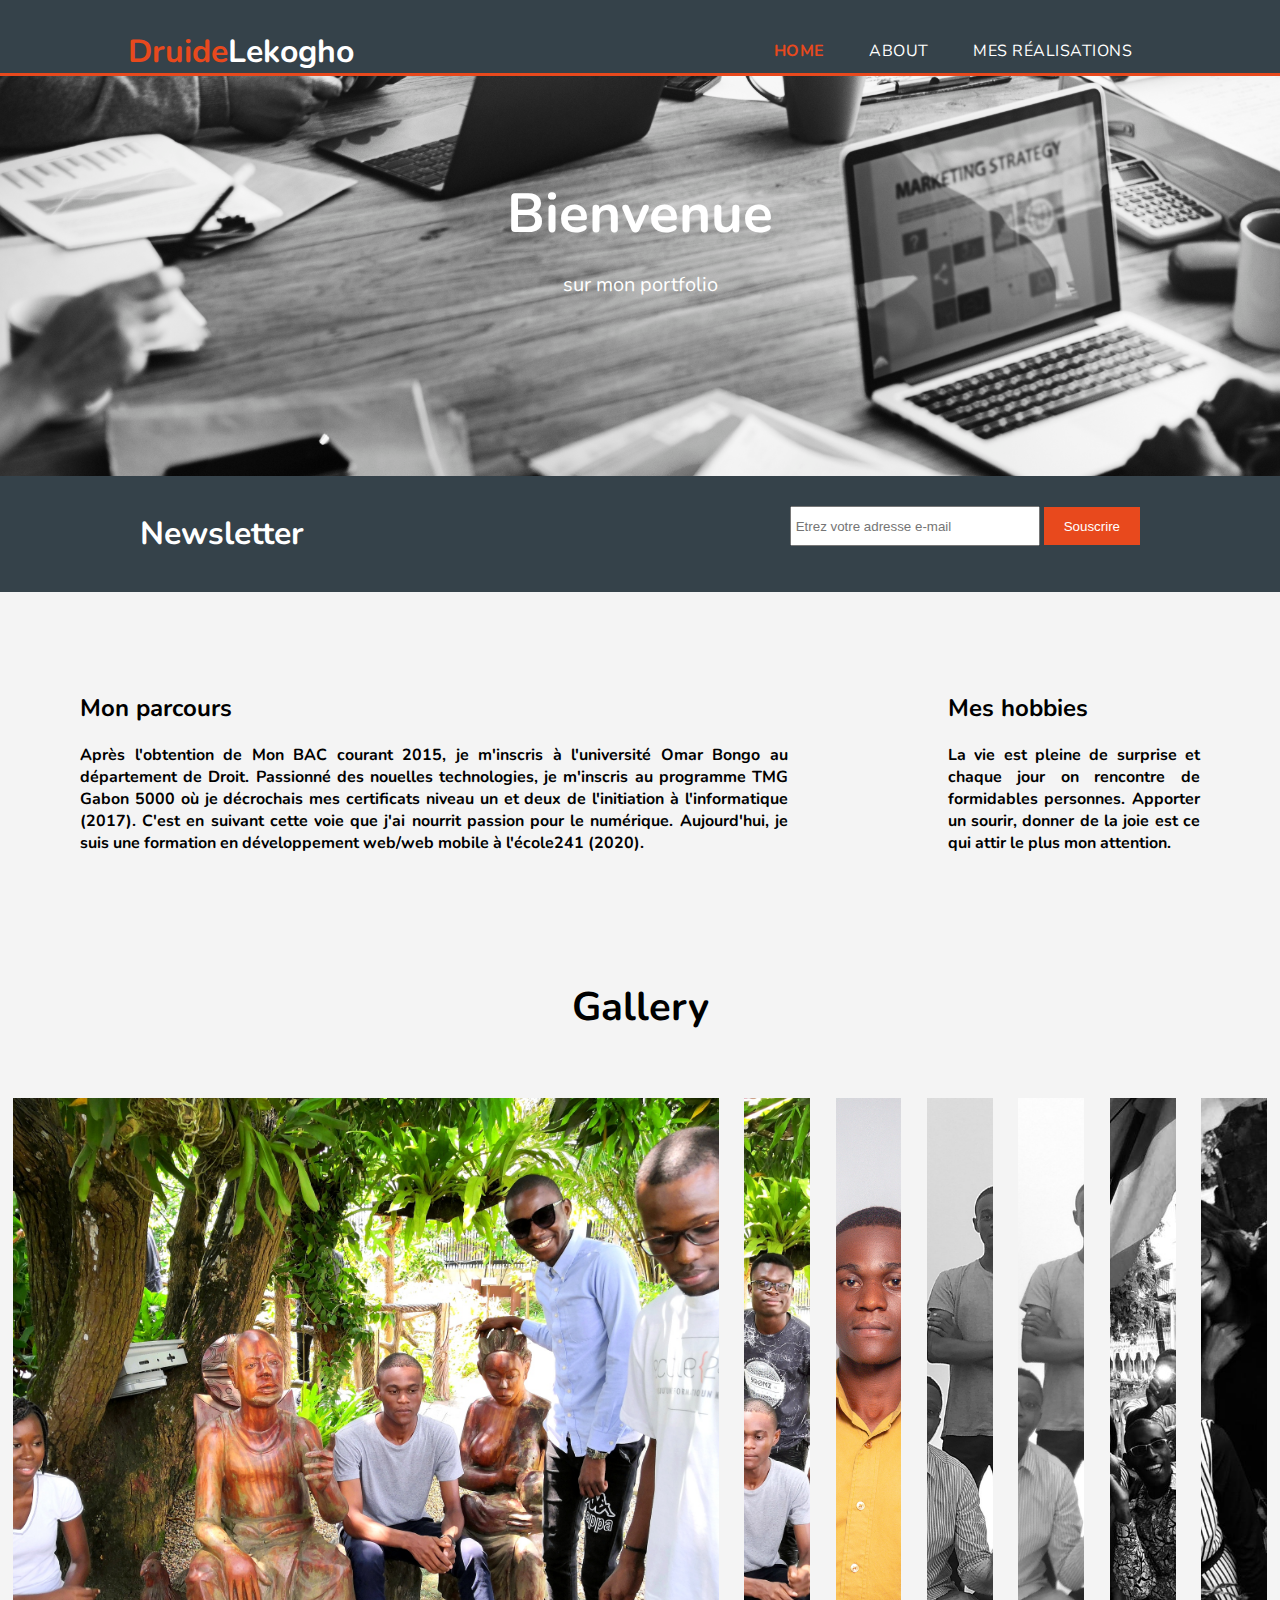
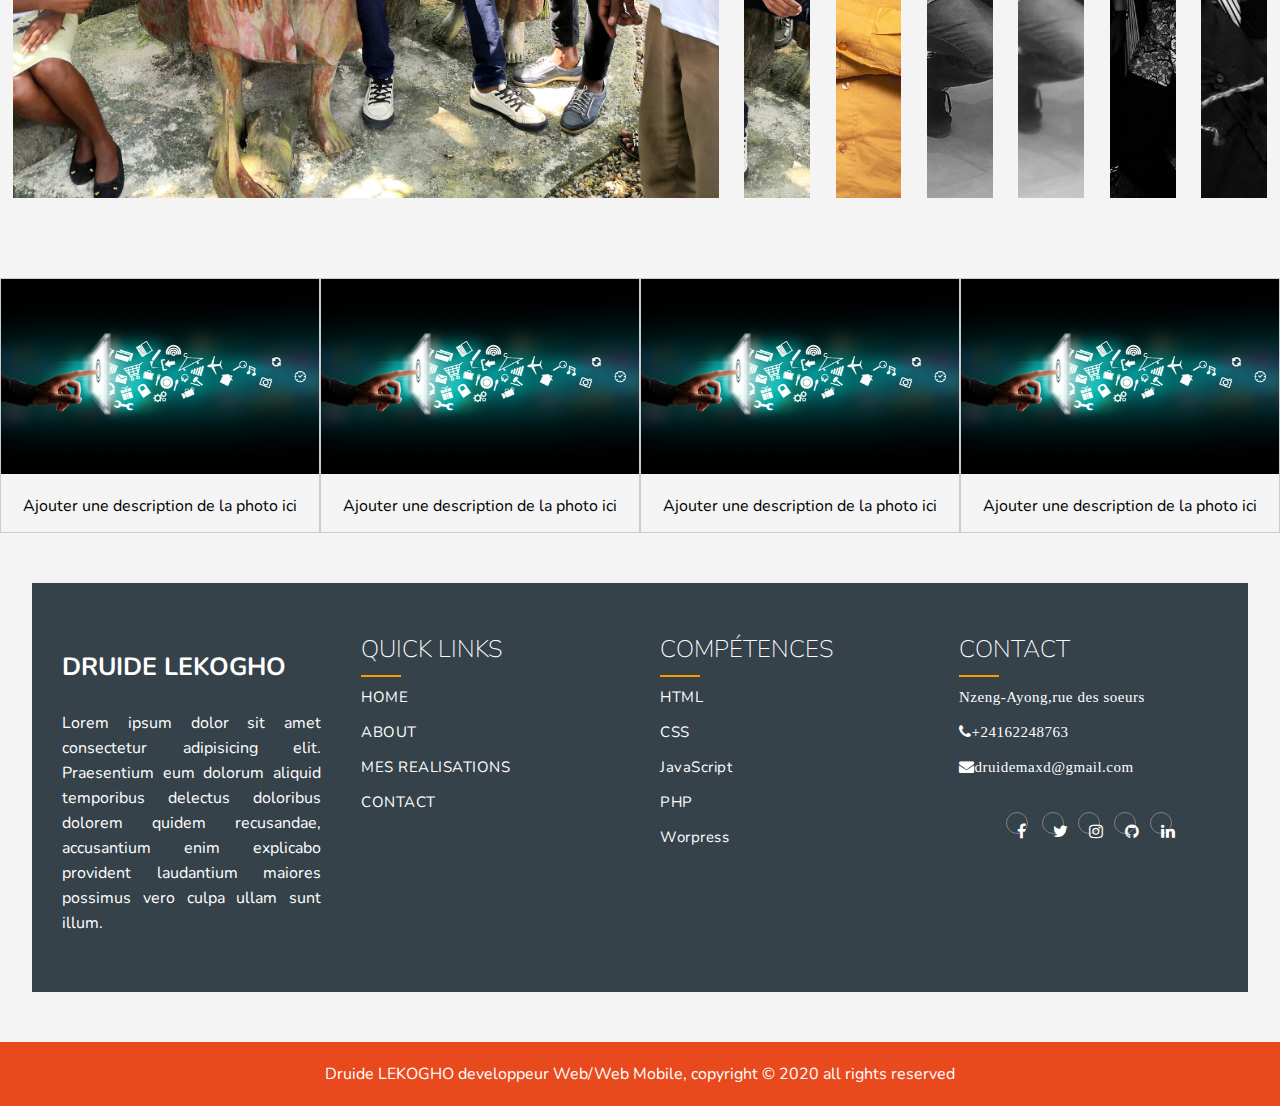
<file: index.html>
<!DOCTYPE html>
<html lang="fr">
<head>
    <meta charset="UTF-8">
    <meta name="viewport" content="width=device-width, initial-scale=1.0">
    <meta name="description" content="my first own site">
    <meta name="author" content="Druide LEKOGHO">
    <title>DruideLekogho | Développeur Web/Web Mobile</title>
    <meta name="description" content="Hi, I am Druide LEKOGHO. I create rich performant websites and web applications focusing on user interactions at an expert level."/>
    <!-- Google / Search Engine Tags -->
    <meta itemprop="name" content="Druide LEKOGHO | Développeur Web/Web Mobile" />
    <meta itemprop="description" content="Hi, I am Druide LEKOGHO. I create rich performant websites and web applications focusing on user interactions at an expert level."/>
    <meta itemprop="image" content="./meta.jpg" />

    <!-- Facebook Meta Tags -->
    <meta property="og:url" content="http://" />
    <meta property="og:type" content="website" />
    <meta property="og:title" content="Druide LEKOGHO | Développeur Web/Web Mobile" />
    <meta
      property="og:description" content="Hi, I am Druide Maxd. I create rich performant websites and web applications focusing on user interactions at an expert level."/>
    <meta property="og:image" content="./meta.jpg" />

    <!-- Twitter Meta Tags -->
    <meta name="twitter:card" content="summary_large_image" />
    <meta name="twitter:title"
      content="Druide LEKOGHO | Développeur Web/Web Mobile"/>
    <meta
      name="twitter:description"
      content="Hi, I am Druide LEKOGHO. I create rich performant websites and web applications focusing on user interactions at an expert level."/>
    <meta name="twitter:image" content="./meta.jpg" />

    <!-- css links-->
    <link rel="stylesheet" href="style.css">
    <link rel="icon" href="img/logo.png"/>
    <link href="https://fonts.googleapis.com/css?family=Nunito:400,700&display=swap" rel="stylesheet">
    <link rel="stylesheet" href="https://cdnjs.cloudflare.com/ajax/libs/font-awesome/4.7.0/css/font-awesome.min.css">

</head>
<body>
    <!--header-->
   <header>
       <div class="container">
           <div id="branding">
               <h1><span class="highlight">Druide</span>Lekogho</h1>
           </div>
           <nav>
               <ul>
                   <li class="current"><a href="index.html">HOME</a></li>
                   <li><a href="about.html">ABOUT</a></li>
                   <!-- <li><a href="services.html">SERVICES</a></li> -->
                   <li><a href="realisation.html">Mes réalisations</a></li>
               </ul>
           </nav>
       </div>
   </header>
   <!--first section + showcase-->
   <section id="showcase">
       <div class="container">
           <h1>Bienvenue</h1>
           <p>sur mon portfolio</p>
       </div>
   </section>
   <!--section for newsletter-->
   <section id="newsletter">
       <div class="container">
           <h1>Newsletter</h1>
           <form action="">
            <input type="email" placeholder="Etrez votre adresse e-mail" required>
            <button type="submit" class="button_1">Souscrire</button>
           </form>
       </div>
   </section>

<div class="tag">
    <div class="tag1">
        <h2>Mon parcours</h2>
        <p>Après l'obtention de Mon BAC courant 2015, je m'inscris à l'université Omar Bongo au département de Droit. Passionné des nouelles technologies, je m'inscris au programme TMG Gabon 5000 où je décrochais mes certificats niveau un et deux de l'initiation à l'informatique (2017). C'est en suivant cette voie que j'ai nourrit passion pour le numérique. Aujourd'hui, je suis une formation en développement web/web mobile à l'école241 (2020).</p>
    </div>
    <div class="tag2"><h2>Mes hobbies</h2>
        <p>La vie est pleine de surprise et chaque jour on rencontre de formidables personnes. Apporter un sourir, donner de la joie est ce qui attir le plus mon attention.</p>
    </div>
</div>

<h1 class="slide">Gallery</h1>
<div class="gallerie">
    <div class="img-box active">
        <img src="assets/img/img4.jpg" alt="">
    </div>
    <div class="img-box">
        <img src="assets/img/img5.jpg" alt="">
    </div>
    <div class="img-box">
        <img src="assets/img/img7.jpg" alt="">
    </div>
    <div class="img-box">
        <img src="assets/img/img9.jpg" alt="">
    </div>
    <div class="img-box">
        <img src="assets/img/img10.jpg" alt="">
    </div>
    <div class="img-box">
        <img src="assets/img/img11.jpg" alt="">
    </div>
    <div class="img-box">
        <img src="assets/img/img14.jpg" alt="">
    </div>
</div>
<div class="responsive">
       <div class="gallery">
           <a href="assets/img/media.jpg" target="_blank"> <img src="assets/img/media.jpg" alt="media" width="300" height="200"></a>
           <div class="dess">Ajouter une description de la photo ici</div>
       </div>
   </div>
   <div class="responsive">
    <div class="gallery">
        <a href="assets/img/media.jpg" target="_blank"> <img src="assets/img/media.jpg" alt="media" width="300" height="200"></a>
        <div class="dess">Ajouter une description de la photo ici</div>
    </div>
</div>
<div class="responsive">
    <div class="gallery">
        <a href="assets/img/media.jpg" target="_blank"> <img src="assets/img/media.jpg" alt="media" width="300" height="200"></a>
        <div class="dess">Ajouter une description de la photo ici</div>
    </div>
</div>
<div class="responsive">
    <div class="gallery">
        <a href="assets/img/media.jpg" target="_blank"> <img src="assets/img/media.jpg" alt="media" width="300" height="200"></a>
        <div class="dess">Ajouter une description de la photo ici</div>
    </div>
</div>

<div class="footer">
    <div class="inner-footer">
        <div class="footer-items">
            <h1>Druide LEKOGHO</h1>
            <p>
                Lorem ipsum dolor sit amet consectetur adipisicing elit. Praesentium eum dolorum aliquid temporibus delectus doloribus dolorem quidem recusandae, accusantium enim explicabo provident laudantium maiores possimus vero culpa ullam sunt illum.

            </p>
        </div>

        <div class="footer-items">
            <h2>Quick links</h2>
            <div class="border"></div>
            <ul>
                <a href="#"><li>HOME</li></a>
                <a href="#"><li>ABOUT</li></a>
                <a href="#"><li>MES REALISATIONS</li></a>
                <a href="#"><li>CONTACT</li></a>
            </ul>
        </div>
        <div class="footer-items">
            <h2>Compétences</h2>
            <div class="border"></div>
            <ul>
                <a href="#"><li>HTML</li></a>
                <a href="#"><li>CSS</li></a>
                <a href="#"><li>JavaScript</li></a>
                <a href="#"><li>PHP</li></a>
                <a href="#"><li>Worpress</li></a>
            </ul>
        </div>
        <div class="footer-items">
            <h2>Contact</h2>
            <div class="border"></div>
            <ul>
                <li><i class="fa fa-map-" aria-hidden="true">Nzeng-Ayong,rue des soeurs</i></li>
                <li><i class="fa fa-phone" aria-hidden="true">+24162248763</i></li>
                <li><i class="fa fa-envelope" aria-hidden="true">druidemaxd@gmail.com</i></li>
            </ul>
            <div class="social-media">
                <a href="https://www.facebook.com/druide.maxd"><i class="fa fa-facebook"></i></a>
                <a href="https://twitter.com/DruideMaxd"><i class="fa fa-twitter"></i></a>
                <a href="https://www.instagram.com/druide_maxd_/?hl=fr"><i class="fa fa-instagram"></i></a>
                <a href="https://github.com/druidemaxd"><i class="fa fa-github"></i></a>
                <a href="https://www.linkedin.com/in/druide-lekogho/"><i class="fa fa-linkedin"></i></a>
            </div>
        </div>
    </div>
</div>


   <footer>
        <p>Druide LEKOGHO developpeur Web/Web Mobile, copyright &copy; 2020 all rights reserved</p>
   </footer>
</body>
</html>
</file>
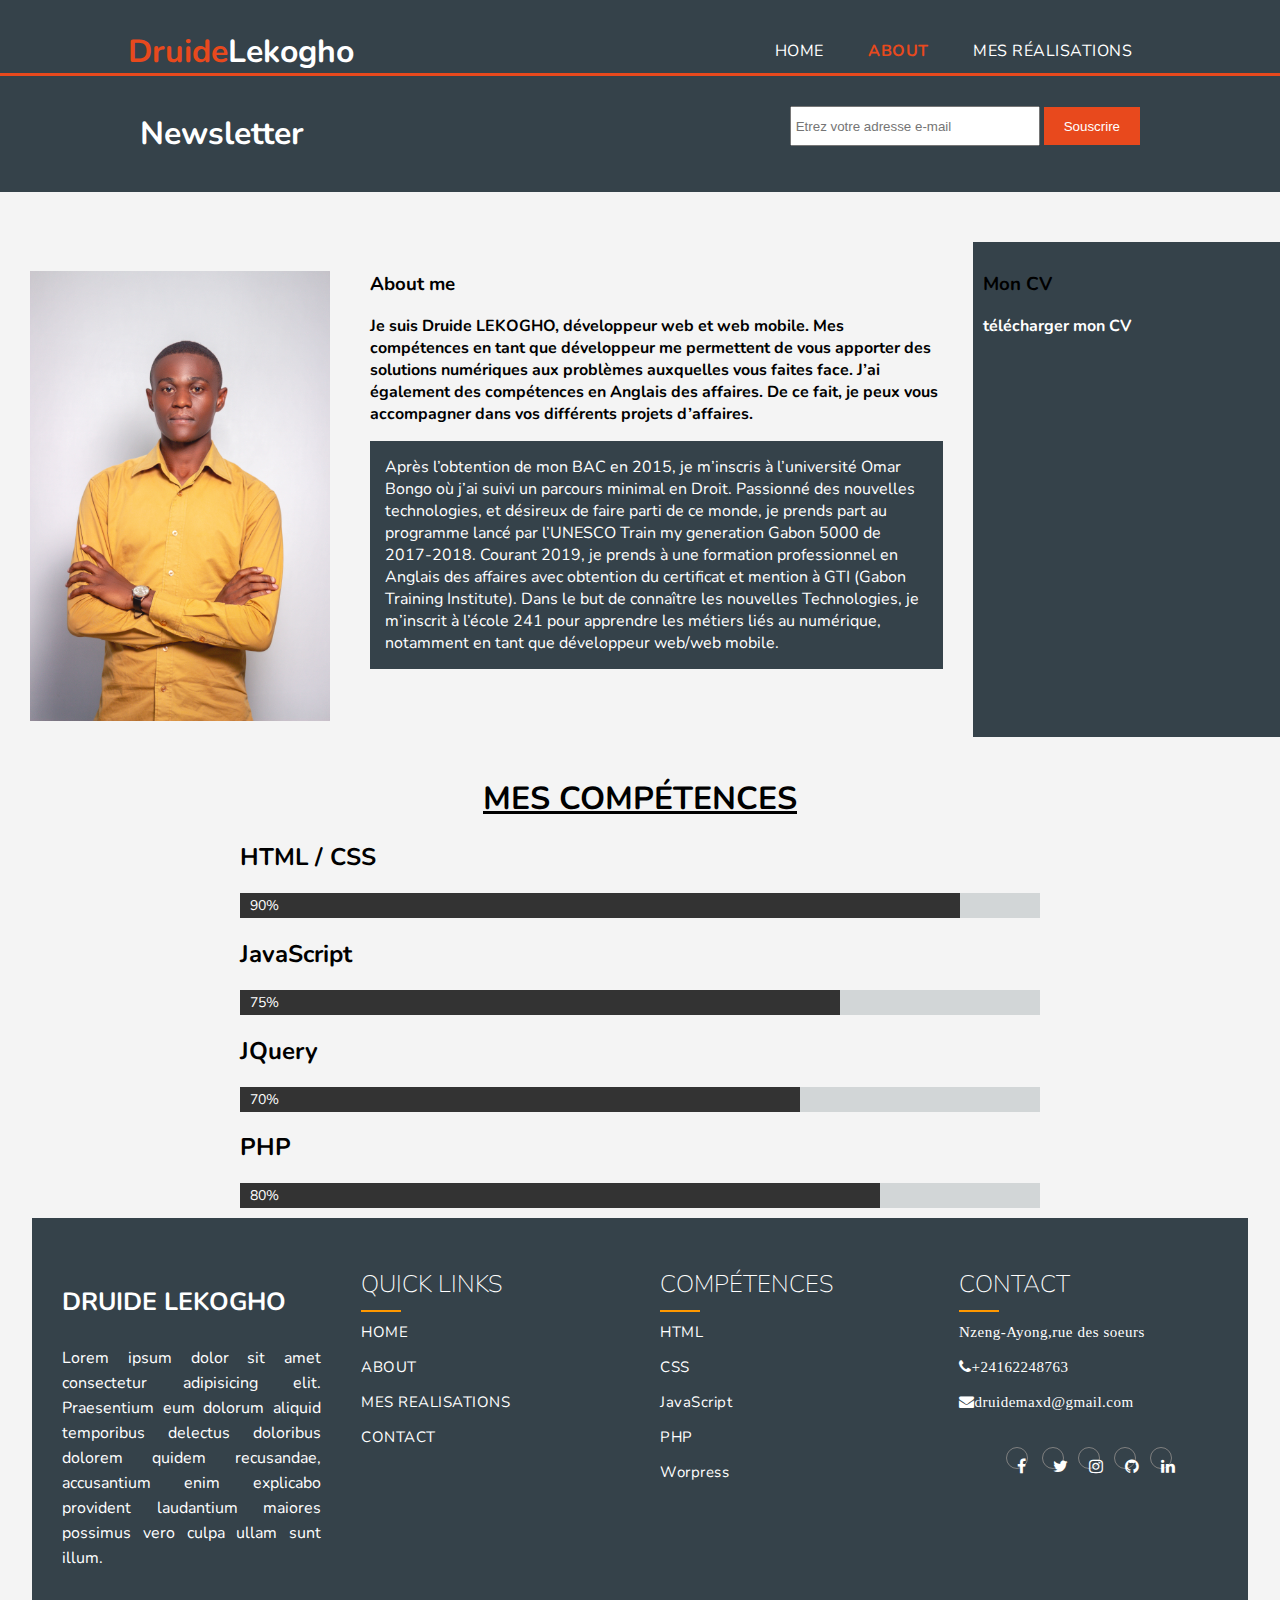
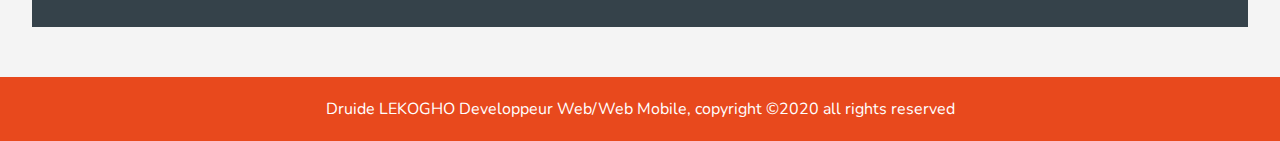
<file: about.html>
<!DOCTYPE html>
<html lang="fr">
<head>
    <meta charset="UTF-8">
    <meta name="viewport" content="width=device-width, initial-scale=1.0">
    <meta name="description" content="my first own site">
    <meta name="author" content="Druide LEKOGHO">
    <title>DruideLekogho | Développeur Web/Web Mobile</title>
    <meta name="description" content="Hi, I am Druide LEKOGHO. I create rich performant websites and web applications focusing on user interactions at an expert level."/>
    <!-- Google / Search Engine Tags -->
    <meta itemprop="name" content="Druide LEKOGHO | Développeur Web/Web Mobile" />
    <meta itemprop="description" content="Hi, I am Druide LEKOGHO. I create rich performant websites and web applications focusing on user interactions at an expert level."/>
    <meta itemprop="image" content="./meta.jpg" />

    <!-- Facebook Meta Tags -->
    <meta property="og:url" content="http://" />
    <meta property="og:type" content="website" />
    <meta property="og:title" content="Druide LEKOGHO | Développeur Web/Web Mobile" />
    <meta
      property="og:description" content="Hi, I am Druide LEKOGHO. I create rich performant websites and web applications focusing on user interactions at an expert level."/>
    <meta property="og:image" content="./meta.jpg" />

    <!-- Twitter Meta Tags -->
    <meta name="twitter:card" content="summary_large_image" />
    <meta name="twitter:title"
      content="Druide LEKOGHO | Développeur Web/Web Mobile"/>
    <meta
      name="twitter:description"
      content="Hi, I am Druide LEKOGHO. I create rich performant websites and web applications focusing on user interactions at an expert level."/>
    <meta name="twitter:image" content="./meta.jpg" />

    <!--css links-->
    
    <link rel="stylesheet" href="style.css">
    <link rel="icon" href="img/logo.png"/>
    <link href="https://fonts.googleapis.com/css?family=Nunito:400,700&display=swap" rel="stylesheet">
    <link rel="stylesheet" href="https://cdnjs.cloudflare.com/ajax/libs/font-awesome/4.7.0/css/font-awesome.min.css">
</head>
<body>
    <!--header-->
   <header>
       <div class="container">
           <div id="branding">
               <h1><span class="highlight">Druide</span>Lekogho</h1>
           </div>
           <nav>
               <ul>
                   <li><a href="index.html">HOME</a></li>
                   <li  class="current"><a href="about.html">ABOUT</a></li>
                   <!-- <li><a href="services.html">SERVICES</a></li> -->
                   <li><a href="realisation.html">Mes réalisations</a></li>
               </ul>
           </nav>
       </div>
   </header>

   <!--section for newsletter-->
   <section id="newsletter">
       <div class="container">
           <h1>Newsletter</h1>
           <form action="">
               <input type="email" placeholder="Etrez votre adresse e-mail" required>
               <button type="submit" class="button_1">Souscrire</button>
           </form>
       </div>
   </section>
   <div class="coffre-1">
       <div class="box-1">
           <h3>About me</h3>
           <p style="font-weight: bold;">Je suis Druide LEKOGHO,
            développeur web et web mobile.
            Mes compétences en tant que 
            développeur me permettent de 
            vous apporter des solutions
            numériques aux problèmes auxquelles vous faites
            face. J’ai également des compétences
            en Anglais des affaires. De ce fait, 
            je peux vous accompagner dans vos
            différents projets d’affaires.</p>
           <p class="dark">Après l’obtention de mon BAC en 2015, je m’inscris à l’université Omar Bongo où j’ai suivi un parcours minimal en Droit. Passionné des nouvelles technologies, et désireux de faire parti de ce monde, je prends part au programme lancé par l’UNESCO Train my generation Gabon 5000 de 2017-2018. Courant 2019, je prends à une formation professionnel en Anglais des affaires avec obtention du certificat et mention à GTI (Gabon Training Institute). Dans le but de connaître les nouvelles Technologies, je m’inscrit à l’école 241 pour apprendre les métiers liés au numérique, notamment  en tant que développeur web/web mobile.
       </div>
       <div class="box-2">
           <h3></h3>
           <img src="img/Photo.jpg" alt="profil" width="300px">
       </div>
       <div class="box-3">
           <h3>Mon CV</h3>
           <a href="#">télécharger mon CV</a>
       </div>
   </div>
   <div class="competences">
       <h1>Mes Compétences</h1>
       <h2>HTML / CSS</h2>
       <div class="line line1">90%</div>
       <h2>JavaScript</h2>
       <div class="line line2">75%</div>
       <h2>JQuery</h2>
       <div class="line line3">70%</div>
       <h2>PHP</h2>
       <div class="line line4">80%</div>
   </div>

   <div class="footer">
    <div class="inner-footer">
        <div class="footer-items">
            <h1>Druide LEKOGHO</h1>
            <p>
                Lorem ipsum dolor sit amet consectetur adipisicing elit. Praesentium eum dolorum aliquid temporibus delectus doloribus dolorem quidem recusandae, accusantium enim explicabo provident laudantium maiores possimus vero culpa ullam sunt illum.

            </p>
        </div>

        <div class="footer-items">
            <h2>Quick links</h2>
            <div class="border"></div>
            <ul>
                <a href="#"><li>HOME</li></a>
                <a href="#"><li>ABOUT</li></a>
                <a href="#"><li>MES REALISATIONS</li></a>
                <a href="#"><li>CONTACT</li></a>
            </ul>
        </div>
        <div class="footer-items">
            <h2>Compétences</h2>
            <div class="border"></div>
            <ul>
                <a href="#"><li>HTML</li></a>
                <a href="#"><li>CSS</li></a>
                <a href="#"><li>JavaScript</li></a>
                <a href="#"><li>PHP</li></a>
                <a href="#"><li>Worpress</li></a>
            </ul>
        </div>
        <div class="footer-items">
            <h2>Contact</h2>
            <div class="border"></div>
            <ul>
                <li><i class="fa fa-map-" aria-hidden="true">Nzeng-Ayong,rue des soeurs</i></li>
                <li><i class="fa fa-phone" aria-hidden="true">+24162248763</i></li>
                <li><i class="fa fa-envelope" aria-hidden="true">druidemaxd@gmail.com</i></li>
            </ul>
            <div class="social-media">
                <a href="https://www.facebook.com/druide.maxd"><i class="fa fa-facebook"></i></a>
                <a href="https://twitter.com/DruideMaxd"><i class="fa fa-twitter"></i></a>
                <a href="https://www.instagram.com/druide_maxd_/?hl=fr"><i class="fa fa-instagram"></i></a>
                <a href="https://github.com/druidemaxd"><i class="fa fa-github"></i></a>
                <a href="https://www.linkedin.com/in/druide-lekogho-2634a0163/"><i class="fa fa-linkedin"></i></a>
            </div>
        </div>
    </div>
</div>

   <footer>
       <p>Druide LEKOGHO Developpeur Web/Web Mobile, copyright &copy;2020 all rights reserved</p>
   </footer>
</body>
</html>
</file>
<file: style.css>
body{
    font-family: 'Nunito', sans-serif;
    padding: 0;
    margin: 0;
    background-color: #f4f4f4;
}

#boxes{
    display: flex;
    text-align: justify;
}

/*global*/
.container{
    width: 80%;
    margin: auto;
    overflow: hidden;
}
/*header*/
header{
    background: #35424a;
    color: #ffffff;
    padding-top: 30px;
    min-height: 70px;
    border-bottom: #e8491d 3px solid;
}
header a{
    color: #ffffff;
    text-decoration: none;
    text-transform: uppercase;
    font-size: 16px;
}
 ul{
    margin: 0;
    padding: 0;
}
header li{
    display: inline;
    padding: 0 20px 0 20px;
}
header #branding{
    float: left;
}
header #branding h1{
    margin: 0;
}
header nav{
    float: right;
    margin-top: 10px;
}
header .highlight , header .current a{
    color: #e8491d;
    font-weight: bold;
}
header a:hover{
    color: #cccccc;
    font-weight: bold;
}

/*showcase*/
#showcase{
    min-height: 400px;
    background: url('assets/img/ban.jpg') no-repeat 0 -400px;
    background: cover;
    background-position: 50% 50%;
    background-size: cover;
    text-align: center;
    color: #ffffff;
}
#showcase h1{
    margin-top: 100px;
    font-size: 55px;
    margin-bottom: 10px;
}
h5{
    text-decoration: #556B2F;
    text-decoration-style: #556B2F;
    text-align: justify;
}
#showcase p{
    font-size: 20px;
}
/*newsletter*/
#newsletter{
    padding: 15px;color: #ffffff;
    background: #35424a;
}
#newsletter h1{
    float: left;
}
#newsletter form{
    float: right;
    margin-top: 15px;
}
#newsletter input[type="email"]{
    padding: 4px;
    height: 40px;
    width: 250px;
}
.button_1{
    height: 38px;
    background: #e8491d;
    border: 0;
    padding-left: 20px;
    padding-right: 20px;
    color: #ffffff;
    cursor: pointer;
}

.dark{
    padding: 15px;
    background: #35424a;
    color: #ffffff;
    margin-top: 10px;
    margin-bottom: 10px;
}

/*boxes field*/
#boxes .box{
    float: left;
    text-align: justify;
    width: 100%;
    padding: 10px;
    margin: 10px;
    margin-top: 50px;
}
#boxes .box img{
    width: 90px;
    margin-top: 80px;
}

.accueil{
    display: flex;
    align-items: center;
    justify-content: space-around;
}

.p{
    text-align: center;
}

.tag{
    display: flex;
    text-align: justify;
}
.tag1, .tag2{
    text-align: justify;
    margin: 80px;
    font-size: 16px;
    font-weight: 700;

}

/*my new gallery*/

.slide{
    text-align: center;
    margin-top: 30px;
    font-size: 40px;
}

.gallerie{
    height: 700px;
    width: 100%;
    display: flex;
    margin: 5% auto 0;
    box-sizing: border-box;
}

.img-box{
    margin: 0 1%;
    flex-grow: 1;
    flex-basis: 0;
    transition: 0.5s;
}
.img-box img{
    width: 100%;
    height: 100%;
    object-fit: cover;
    transition: 0.5s;
}

.img-box:hover{
    flex-basis: 50%;
}

.active{
    flex-basis: 50%;
}
.gallerie:hover .active{
    flex-basis: 0;
}
.img-box:nth-child(1):hover{
    flex-basis: 50%;
}

.responsive{
    float: left;
    width: 25%;
    margin-bottom: 50px;
    margin-top: 80px;
}

/*gallery clicable*/

.gallery{
    border: 1px solid #ccc;
}
.gallery img{
    width: 100%;
    height: auto;
}
.dess{
    padding: 15px;
    text-align: center;
}

@media only screen and (max-width:700px) {
    .responsive{
        width: 50%;
        margin: 6px 0;
    }
}

@media only screen and (max-width:500px) {
    .responsive{
        width: 100%;
    }
}

*{
    box-sizing: border-box;
}

/*sidebar*/
aside#sidebar{
    float: right;
    width: 30%;
    margin-top: 10px;
}

.coffre-1{
    display: flex;
    justify-content: space-around;
    flex-basis: 27%;
    background: rgba(85, 107, 47, 0);
    margin-top: 50px;
}

.coffre-1 div{
    padding: 10px;
    justify-content: space-around;
    margin-left: 20px;
}
.box-1{
    flex: 2;
    order: 2;
}
.box-2{
    flex: 1;
    order: 1;
}
.box-3{
    flex: 1;
    order: 3;
    background: #35424a;
}
.box-3 a{
    text-decoration: none;
    color: #ffffff;
    font-size: 16px;
    font-weight: bold;
    
}
.box_3 a:hover{
    background-color: #a14317;
}

/* my skills*/

.competences{
    width: 800px;
    margin: 0 auto;
}

.competences h1{
    text-align: center;
    text-transform: uppercase;
    margin-top: 40px;
    text-decoration-line: underline;
}
.competences h2{
    text-align: left;
}

.line{
    height: 25px;
    min-width: 800px;
    margin: 0 auto 10px;
    line-height: 25px;
    font-size: 14px;
    color: #ffffff;
    padding: 0 0 0 10px;
    position: relative;
}

.line:before{
    content: '';
    width: 100%;
    position: absolute;
    left: 0;
    height: 25px;
    top: 0;
    z-index: -2;
    background: #d2d6d7;
}

.line:after{
    content: '';
    background: #333333;
    height: 25px;
    transition: 0.8s;
    display: block;
    width: 100%;
    animation: animate 1 5s;
    position: absolute;
    top: 0;
    left: 0;
    z-index: -1;
}

.line1:after{
    max-width: 90%;
}
.line2:after{
    max-width: 75%;
}
.line3:after{
    max-width: 70%;
}
.line4:after{
    max-width: 80%;
}

@keyframes animate{
    0%{
        width: 0;
    }
    100%{
        width: 100%;
    }
}

/*services et realisations*/
ul#services li{
    list-style: none;
    padding: 20px;
    border: #cccccc solid 1px;
    margin-bottom: 5px;
    background: #ee66ee;
}

/*mes réalisations*/
ul#Mes-réalisations li{
    list-style: none;
    padding: 20px;
    border: #cccccc;
    margin-bottom:5px ;
    background: #829FD9;
}

/*footer design*/

.inner-footer{
    width: 95%;
    margin: auto;
    padding: 30px 10px;
    display: flex;
    flex-wrap: wrap;
    box-sizing: border-box;
    justify-content: center;
    background: #35424a;
}

.footer-items{
    width: 25%;
    padding: 10px 20px;
    box-sizing: border-box;
}
.footer-items > h1{
    padding: 10px 0;
    font-size: 25px;
    color: #ffffff;
    text-transform: uppercase;

}
.footer-items p{
    color: #ffffff;
    font-size: 16px;
    text-align: justify;
    line-height: 25px;
}
.footer-items > h2{
    margin: 10px 0;
    color: #ffffff;
    font-weight: lighter;
    text-transform: uppercase;
}

.border{
    height: 2px;
    width: 40px;
    background: #ff9800;
}

ul{
    list-style: none;
    color: #ffffff;
    font-size: 15px;
    letter-spacing: 0.5px;
}

ul a{
    text-decoration: none;
    outline: none;
    color: #ffffff;
    transition: 0.3s;
}
ul a:hover{
    color: #ffffff;
}
ul li{
    margin: 10px 0;
    height: 25px;
}
li i{
    margin-right: 20px;
}

.social-media{
    width: 100%;
    color: #ffffff;
    text-align: center;
}
.social-media a{
    text-decoration: none;
}
.social-media i{
    height: 15px;
    width: 15px;
    margin: 20px 5px;
    padding: 10px;
    color: #ffffff;
    border-radius: 50%;
    border: 1px solid #808080;
    transition: 0.3s;
}

.social-media i:hover{
    background: #18335c;
}

/*réalisations*/
.wrapper{
    margin-top: 10%;
    /* background: #829FD9; */
}
.wrapper > h1{
    font-family: 'Nunito' sans-serif;
    font-size: 52px;
    margin-bottom: 60px;
    text-align: center;
}

.team{
    display: flex;
    text-align: center;
    width: auto;
    justify-content: center;
} 
.team .team-member{
    background: #ffffff;
    margin: 5px;
    margin-bottom: 50px;
    width: 300px;
    padding: 20px;
    line-height: 20px;
    color: #8e8b8b;
    position: relative;
}

.team-member h3{
    color: #81c644;
    font-size: 26px;
    margin-top: 50px;
}
.team .team-member p .role{
    color: #cccccc;
    font-size: 12px;
    text-transform: uppercase;
    margin: 12px 0;
}

/*work design*/

#slider{
    overflow: hidden;
}
#slider figure{
    position: relative;
    width: 500%;
    margin: 0;
    left: 0;
    animation: 20s slider infinite;
}
#sllider figure img{
    width: 20%;
    float: left;
}
@keyframes slider{
    0%{
        left: 0;
    }
    20%{
        left: 0;
    }
    25%{
        left: -100%;
    }
    45%{
        left: -100%;
    }
    50%{
        left: -200%;
    }
    70%{
        left: -200%;
    }
    75%{
        left: -300%;
    }
    95%{
        left: -300%;
    }
    100%{
        left: -400%;
    }
}

aside#sidebar .quote input, aside#sidebar .quote textarea{
    width: 90%;
    padding: 5px;
}



.mes-contacts{
    box-sizing: border-box;
    background: #35424a;
    padding: 20px;
    margin-top: 7%;
}

/*contact form*/

.contact-section{
    background: url(assets/img/back.jpg) no-repeat center;
    background-size: cover;
    padding: 40px 0;
}

.contact-section h1{
    text-align: center;
    color: #ddd;
}

.contact-form{
    max-width: 600px;
    margin-top: 100px;
    margin: auto;
    padding: 0 10px;
    overflow: hidden;
}

.contact-form-text{
    display: block;
    width: 100%;
    box-sizing: border-box;
    margin: 16px 0;
    border: 0;
    background: #111;
    padding: 20px 40px;
    outline: none;
    color: #ddd;
    transition: 0.5s;
}
.contact-form-text:focus{
    box-shadow: 0 0 10px 4px #34495e;
}
textarea.contact-form-text{
    resize: none;
    height: 120px;
}
.contact-form-btn{
    float: right;
    border: 0;
    background: #34495e;
    color: #ffffff;
    padding: 12px 50px;
    border-radius: 20px;
    cursor: pointer;
    transition: 0.5s;
}
.contact-form-btn:hover{
    background: #2980b9;
}





footer{
    display: flex;
    padding: 5px;
    justify-content: center;
    color: #ffffff;
    background-color: #e8491d;
    margin-top: 50px;
}

@media(max-width: 768px){
    header #branding,
    header nav,
    header nav li
    #newsletter h1,
    #newsletter form
    #boxes .box, article#main-col
    aside#sidebar{
        float: none;
        text-align: center;
        width: 100%;
    }
    header{
        padding-bottom: 20px;
    }
    #showcase h1{
        margin-top: 40px;
    }
    #newsletter button .quote button{
        display: block;
        width: 100%;
    }
    #newsletter form input[type="email"] .quote input , .quote te{
        width: 100%;
        margin-bottom: 5px;
    }
}

/*/////////////  media query********/

@media only screen and (max-width: 768px){
    header #branding,
    header nav,
    header nav li
    #newsletter h1,
    #newsletter form,
    #boxes .box,
    article#main-col,
    aside#sidebar{
        float: none;
        text-align: center;
        width: 100%;
    }

    header{
        padding-bottom: 20px;
    }

    #showcase h1{
        margin-top: 40px;
    }

    #newsletter button, .quote button{
        display: block;
        width: 100%;
    }

    #newsletter form input [type='email'], .quote input, .quote textarea{
        width: 100%;
        margin-bottom: 5px;
    }
}

@media screen and (max-width: 680px){
   body{
       background-color: bisque;
       font-size: 120%;
       text-align: center;
   }
   header li{
       display: block;
   }
   h1{
       font-size: 20px;
   }
   .tag{
       width: auto;
       display: block;
   }
   #showcase{
       background: brown;
       background-position: 50% 50%;
       background-size: cover;
       text-align: center;
       color: #ffffff;
   }
   .gallerie{
       display: none;
   }
   .footer{
       text-align: justify;
   }
   .footer-items{
       text-align: center;
       width: 100%;
   }
   .border{
       display: none;
   }
   p > footer{
       text-align: justify;
   }

   .coffre-1{
       display: inline;
       text-align: center;
   }

   .competences{
       display: none;
   }
   .box-3{
       margin-bottom: 50px;
   }

   #slider{
       display: none;
   }
   .team{
       display: block;
   }
}   


@media screen and (min-width:681px) and (max-width: 1279px){
    .tag{
        width: auto;
        display: block;
    }

    .footer{
        text-align: justify;
    }
    .footer-items{
        text-align: center;
        width: 100%;
    }

    .border{
        display: none;
    }

    .coffre-1{
        display: block;
        text-align: center;
    }
    .line, h2{
        margin: 20px;
    }
}
</file>
